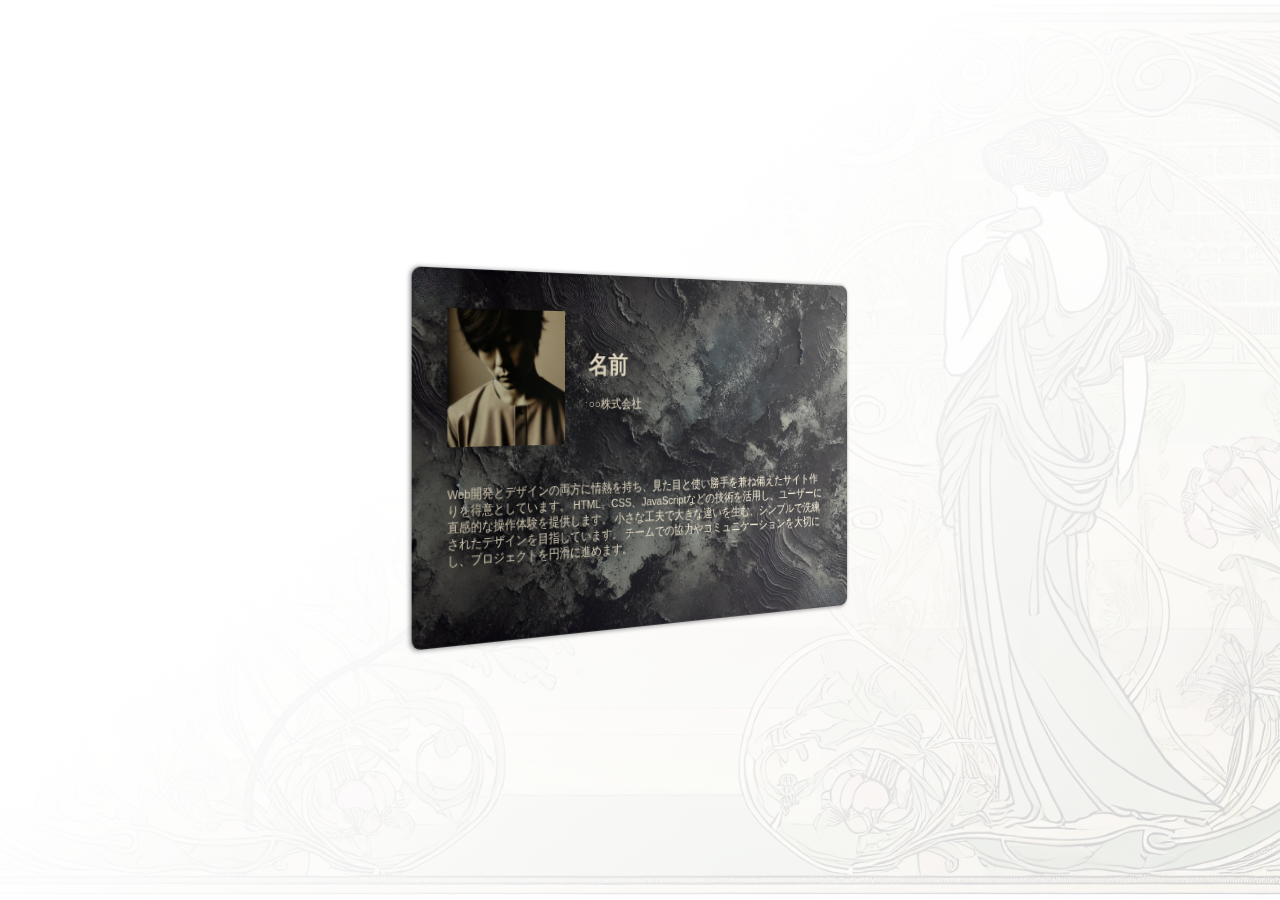
<file: example/index.html>
<!DOCTYPE html>
<html lang="ja">

<head>
  <meta charset="UTF-8">
  <title>プロフィール</title>
  <link rel="stylesheet" href="style.css">
  <link rel="stylesheet" href="animation.css">
</head>

<body>
  <div class="card ex">
    <div class="header">
      <img src="images/image.webp" alt="プロフィール画像">
      <div class="info">
        <h1>名前</h1>
        <p>○○株式会社</p>
      </div>
    </div>
    <div class="about">
      <p>
        Web開発とデザインの両方に情熱を持ち、見た目と使い勝手を兼ね備えたサイト作りを得意としています。
        HTML、CSS、JavaScriptなどの技術を活用し、ユーザーに直感的な操作体験を提供します。
        小さな工夫で大きな違いを生む、シンプルで洗練されたデザインを目指しています。
        チームでの協力やコミュニケーションを大切にし、プロジェクトを円滑に進めます。
      </p>
    </div>
  </div>
</body>

</html>
</file>
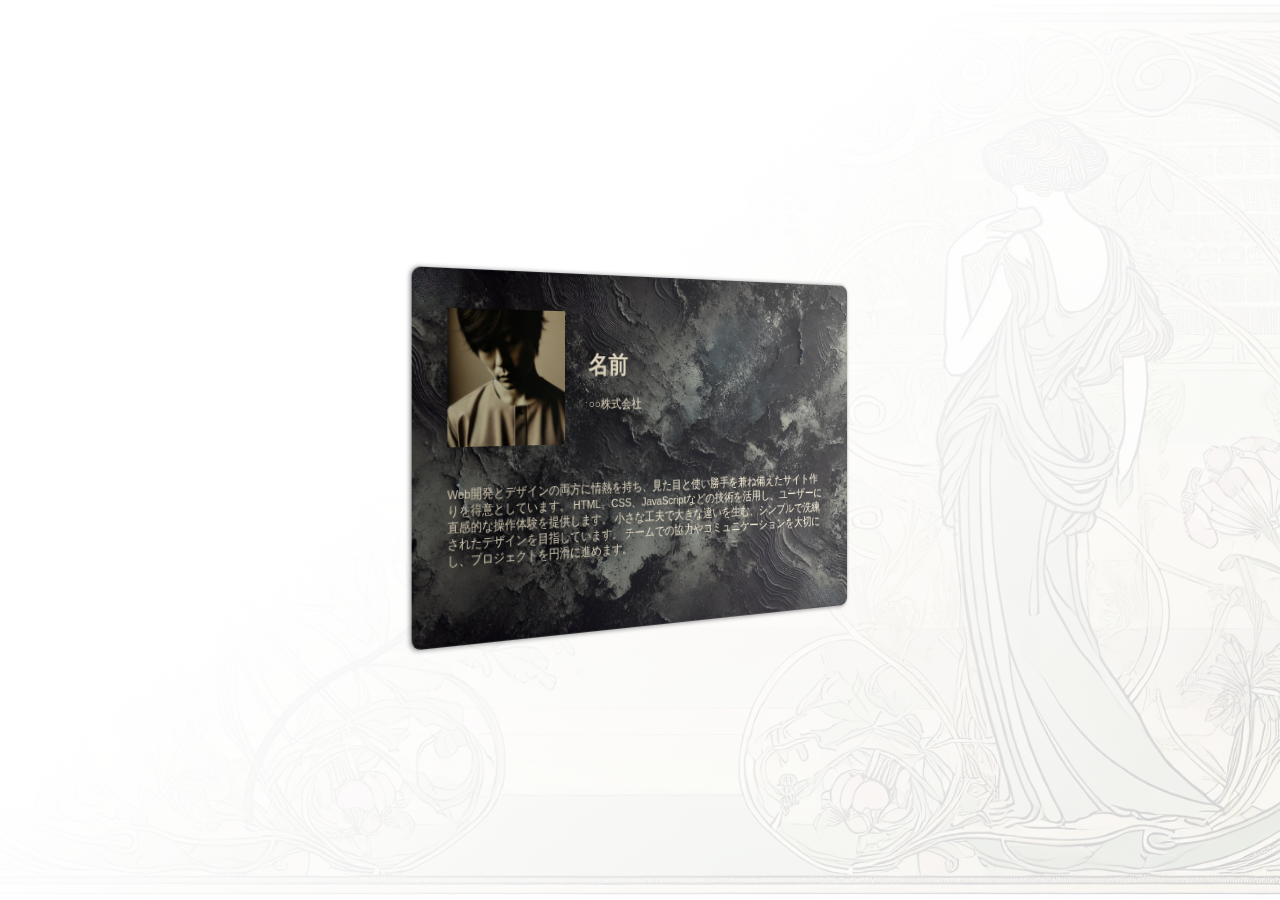
<file: step-ex-2/index.html>
<!DOCTYPE html>
<html lang="ja">

<head>
  <meta charset="UTF-8">
  <title>プロフィール</title>
  <link rel="stylesheet" href="style.css">
  <link rel="stylesheet" href="animation.css">
</head>

<body>
  <div class="card ex">
    <div class="header">
      <img src="../images/image.webp" alt="プロフィール画像">
      <div class="info">
        <h1>名前</h1>
        <p>○○株式会社</p>
      </div>
    </div>
    <div class="about">
      <p>
        Web開発とデザインの両方に情熱を持ち、見た目と使い勝手を兼ね備えたサイト作りを得意としています。
        HTML、CSS、JavaScriptなどの技術を活用し、ユーザーに直感的な操作体験を提供します。
        小さな工夫で大きな違いを生む、シンプルで洗練されたデザインを目指しています。
        チームでの協力やコミュニケーションを大切にし、プロジェクトを円滑に進めます。
      </p>
    </div>
  </div>
</body>

</html>
</file>
<file: example/style.css>
body {
  /* body内の要素を画面中央に配置 */
  display: flex;
  align-items: center;
  justify-content: center;
  height: 100vh;
  margin: 0;
  /* body内のフォントを指定 */
  font-family: "Yu Gothic", sans-serif;
  font-weight: 500;
  font-size: 1.3vh;
  /* bodyの背景画像を指定 */
  background: linear-gradient(140deg, #fff 40%, #fffd 80%, #fffc 100%),
    url("images/body-background.webp") no-repeat center center/cover;
}

img {
  /* 画像の高さの最大値を指定 */
  max-height: 14vh;
}

.card {
  /* カードの大きさを指定 */
  width: 50vh;
  height: 30vh;
  /* カードの余白を指定 */
  padding: 4vh;
  /* カードの背景画像を指定 */
  background: url("images/background.webp") no-repeat center center/cover;
  /* カードの角丸を指定 */
  border-radius: 1vh;
  /* カードの影を指定 */
  box-shadow: 0 4vh 2vh rgba(0, 0, 0, 0.2);
  /* カードの文字色を指定 */
  color: rgb(253, 242, 213);
}

.header {
  /* 写真と名前部分を隣に配置 */
  display: flex;
  align-items: center;
}

.info {
  /* 写真と名前部分に余白を指定 */
  margin-left: 3vh;
}

.about {
  /* 自己紹介文とヘッダー部分のあいだに余白を指定 */
  margin-top: 4vh;
}
</file>
<file: example/animation.css>
.card {
  transform-origin: 60% 30%;
  transition: all 0.2s;
  transform: perspective(22vh) rotateY(5deg) scaleX(0.8);
  box-shadow: -0.2vh 0.1vh 0.5vh rgba(0, 0, 0, 0.4);
}

.card:hover {
  transform: perspective(22vh) rotateY(0deg) scaleX(1) translate(-1vh, -4vh);
  box-shadow: 0 4vh 2vh rgba(0, 0, 0, 0.2);
}

.card::before {
  content: "";
  position: absolute;
  top: 0;
  left: 0;
  width: 100%;
  height: 100%;
  border-radius: inherit;
  background: linear-gradient(to right, rgba(0, 0, 0, 0.2) 20%, rgba(255, 255, 255, 0.2) 80%);
  transition: all 0.2s;
}

.card:hover::before {
  opacity: 0;
}
</file>
<file: step-ex-2/style.css>
body {
  /* body内の要素を画面中央に配置 */
  display: flex;
  align-items: center;
  justify-content: center;
  height: 100vh;
  margin: 0;
  /* body内のフォントを指定 */
  font-family: "Yu Gothic", sans-serif;
  font-weight: 500;
  font-size: 1.3vh;
  /* bodyの背景画像を指定 */
  background: linear-gradient(140deg, #fff 40%, #fffd 80%, #fffc 100%),
    url("../images/background-9.webp") no-repeat center center/cover;
}

img {
  /* 画像の高さの最大値を指定 */
  max-height: 14vh;
}

.card {
  /* カードの大きさを指定 */
  width: 50vh;
  height: 30vh;
  /* カードの余白を指定 */
  padding: 4vh;
  /* カードの背景画像を指定 */
  background: url("../images/background-4.webp") no-repeat center center/cover;
  /* カードの角丸を指定 */
  border-radius: 1vh;
  /* カードの影を指定 */
  box-shadow: 0 4vh 2vh rgba(0, 0, 0, 0.2);
  /* カードの文字色を指定 */
  color: rgb(253, 242, 213);
}

.header {
  /* 写真と名前部分を隣に配置 */
  display: flex;
  align-items: center;
}

.info {
  /* 写真と名前部分に余白を指定 */
  margin-left: 3vh;
}

.about {
  /* 自己紹介文とヘッダー部分のあいだに余白を指定 */
  margin-top: 4vh;
}
</file>
<file: step-ex-2/animation.css>
.card {
  transform-origin: 60% 30%;
  transition: all 0.2s;
  transform: perspective(22vh) rotateY(5deg) scaleX(0.8);
  box-shadow: -0.2vh 0.1vh 0.5vh rgba(0, 0, 0, 0.4);
}

.card:hover {
  transform: perspective(22vh) rotateY(0deg) scaleX(1) translate(-1vh, -4vh);
  box-shadow: 0 4vh 2vh rgba(0, 0, 0, 0.2);
}

.card::before {
  content: "";
  position: absolute;
  top: 0;
  left: 0;
  width: 100%;
  height: 100%;
  border-radius: inherit;
  background: linear-gradient(to right, rgba(0, 0, 0, 0.2) 20%, rgba(255, 255, 255, 0.2) 80%);
  transition: all 0.2s;
}

.card:hover::before {
  opacity: 0;
}
</file>
